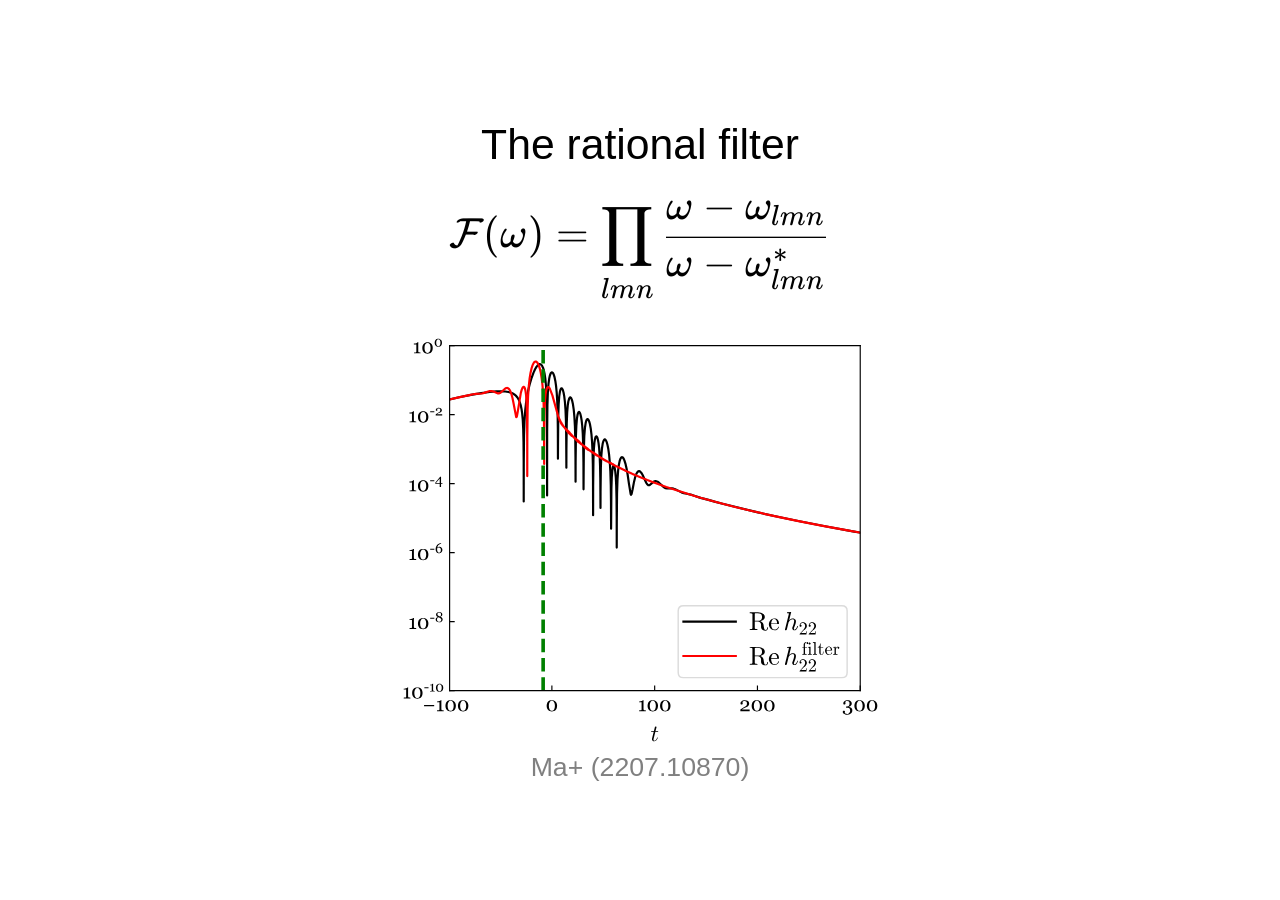
<file: bg-filter.html>
<!DOCTYPE html>
<html lang="en">
<head>
<meta charset="utf-8">
<link rel="icon" href="data:,">
<meta name="viewport" content="width=device-width, initial-scale=1">
<title>bg-filter</title>
<link rel="stylesheet" href="vendor/katex/katex.min.css">
<link rel="stylesheet" href="common/deck.css">
<link rel="stylesheet" href="parts/bg-filter/part.css">
</head>
<body>
<div class="deck">
<!-- part: bg-filter -->
<section class="slide" id="bg-filter-ma">
  <h1 class="title">The rational filter</h1>
  <div class="bg-filter-eq">
    $$\mathcal{F}(\omega) = \prod_{lmn} \frac{\omega - \omega_{lmn}}{\omega - \omega_{lmn}^{*}}$$
  </div>
  <div class="bg-filter-fig">
    <img src="parts/bg-filter/assets/ma_rwz_filter_upper_right.svg" alt="Ma+ (2207.10870), Fig. 3, upper right panel: Zerilli waveform before and after the rational filter, -100 &lt; t &lt; 300">
    <span class="cite">Ma+ (2207.10870)</span>
  </div>
</section>

<section class="slide" id="bg-filter-dw">
  <h1 class="title">Direct waves</h1>
  <figure class="bg-filter-dwfig" style="left:40px">
    <img src="parts/bg-filter/assets/oshita_fig3_top_bottom.png" alt="Oshita+ (2509.09165), Fig. 3, top and bottom panels">
    <span class="cite">Oshita+ (2509.09165)</span>
  </figure>
  <figure class="bg-filter-dwfig" style="left:1000px">
    <img src="parts/bg-filter/assets/lu_fig1_sketch.png" alt="Lu+ (2510.01001), Fig. 1">
    <span class="cite">Lu+ (2510.01001)</span>
  </figure>
</section>
<section class="slide" id="bg-filter-gw250114">
  <h1 class="title">GW250114</h1>
  <div class="bg-filter-lufit">
    <img src="parts/bg-filter/assets/lu_fig2_whitened_strain.svg" alt="Lu+ (2510.01001), Fig. 2: whitened GW250114 strain, original, with QNMs removed, and with the direct wave removed">
    <span class="cite">Lu+ (2510.01001)</span>
  </div>
</section>
</div>
<script src="vendor/katex/katex.min.js"></script>
<script src="vendor/katex/auto-render.min.js"></script>
<script src="common/deck.js"></script>

<script>Deck.start();</script>
</body>
</html>
</file>
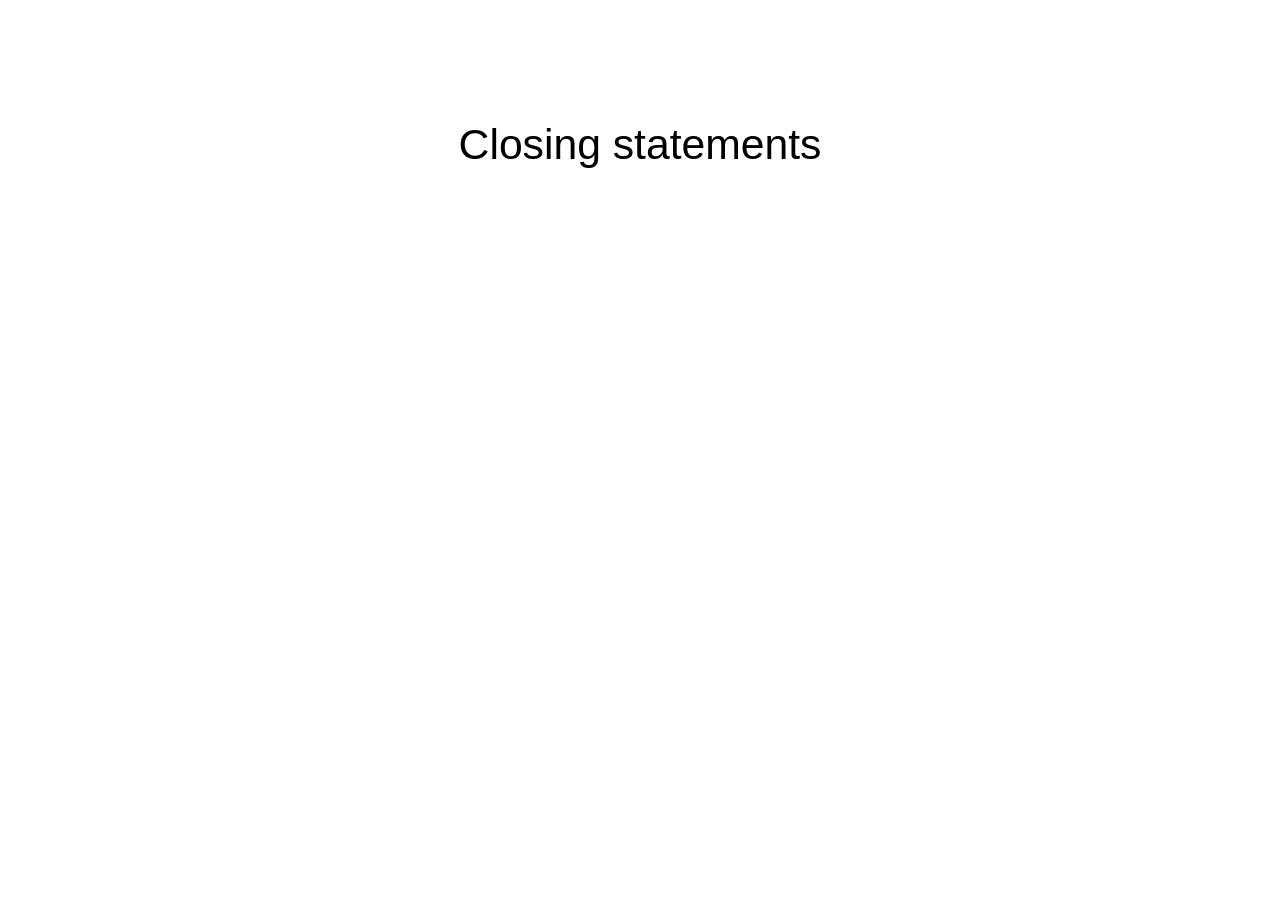
<file: closing.html>
<!DOCTYPE html>
<html lang="en">
<head>
<meta charset="utf-8">
<link rel="icon" href="data:,">
<meta name="viewport" content="width=device-width, initial-scale=1">
<title>closing</title>
<link rel="stylesheet" href="vendor/katex/katex.min.css">
<link rel="stylesheet" href="common/deck.css">
<link rel="stylesheet" href="parts/closing/part.css">
</head>
<body>
<div class="deck">
<!-- part: closing -->
<section class="slide" id="closing-statements">
  <h1 class="title">Closing statements</h1>
  <ul class="closing-list">
    <li data-step="1">The rational filter redistributes waveform power in time</li>
    <li data-step="2">What we call the direct wave is simply the few decaying cycles of the redistributed QNM power</li>
    <li data-step="3">Direct waves are not as “direct” as we think they are</li>
    <li data-step="4">However, I will not call the filtered waveform “unphysical”</li>
    <li data-step="5">Studying the filtered waveform could still be insightful</li>
    <li data-step="6">The rational filter remains to be a superb tool</li>
  </ul>
  <div class="closing-fig" id="closing-fig">
    <img src="parts/closing/assets/cheung_waveform_top.png" alt="">
    <img src="parts/closing/assets/cheung_waveform_bottom.png" alt="">
    <span class="cite"><u>Cheung</u> (2608.29466)</span>
  </div>
</section>
</div>
<script src="vendor/katex/katex.min.js"></script>
<script src="vendor/katex/auto-render.min.js"></script>
<script src="common/deck.js"></script>
<script src="parts/closing/part.js"></script>
<script>Deck.start();</script>
</body>
</html>
</file>
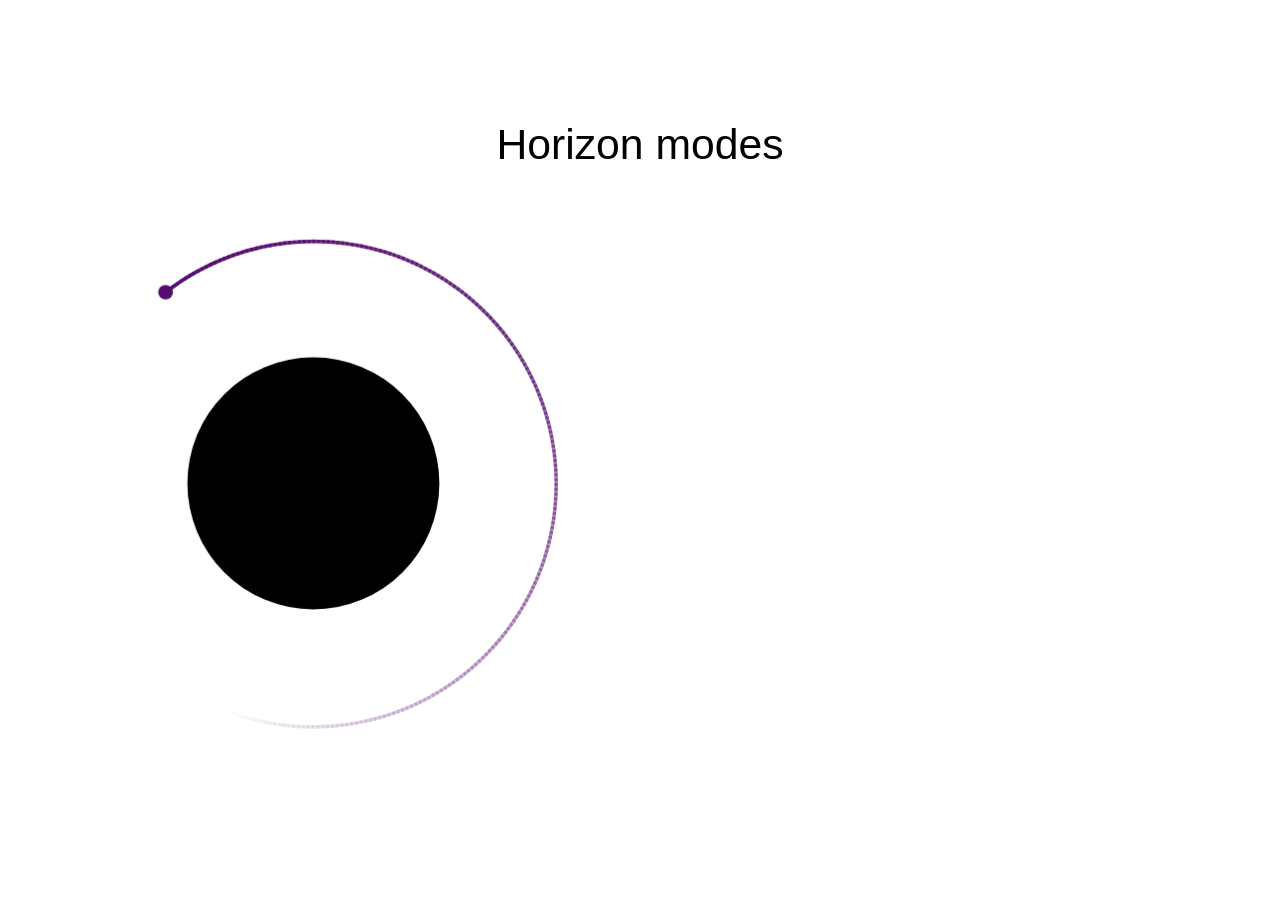
<file: horizon-modes.html>
<!DOCTYPE html>
<html lang="en">
<head>
<meta charset="utf-8">
<link rel="icon" href="data:,">
<meta name="viewport" content="width=device-width, initial-scale=1">
<title>horizon-modes</title>
<link rel="stylesheet" href="vendor/katex/katex.min.css">
<link rel="stylesheet" href="common/deck.css">
<link rel="stylesheet" href="parts/horizon-modes/part.css">
</head>
<body>
<div class="deck">
<!-- part: horizon-modes -->
<script src="parts/horizon-modes/assets/horizon-modes-traj.js"></script>
<section class="slide" id="horizon-modes-main">
  <h1 class="title">Horizon modes</h1>
  <canvas class="horizon-modes-canvas" style="left:40px; top:160px; width:860px; height:860px"></canvas>

  <div class="horizon-modes-right">
    <div class="horizon-modes-eq">
      <div class="horizon-modes-sum">
        <span>$G(r_p)\,S(r_p) \sim e^{-im\Omega_H u}\,$</span><span class="horizon-modes-br">$\Big[$</span><span class="horizon-modes-term" data-n="1">$\color{#ee4266}c_1\epsilon$</span><span class="horizon-modes-term" data-n="2">${}+{}\color{#ff8c00}c_2\epsilon^2$</span><span class="horizon-modes-term" data-n="3">${}+{}\color{#2a9d8f}c_3\epsilon^3$</span><span class="horizon-modes-term" data-n="4">${}+{}\color{#3a86ff}c_4\epsilon^4$</span><span class="horizon-modes-term" data-n="5">${}+{}\color{#8338ec}c_5\epsilon^5$</span><span class="horizon-modes-term" data-n="6">${}+{}\cdots$</span><span class="horizon-modes-br">$\Big]$</span>
      </div>
      <div class="horizon-modes-def">$\epsilon \equiv r_p(u) - r_+ \propto e^{-\kappa u}$</div>
    </div>
    <svg class="horizon-modes-plane" width="1920" height="1080" viewBox="0 0 1920 1080"></svg>
    <div class="horizon-modes-labs"></div>
    <span class="cite horizon-modes-cite">Mino+ (0809.2814)</span>
  </div>
</section>

<section class="slide" id="horizon-modes-screened">
  <h1 class="title">Horizon modes are screened</h1>
  <div class="horizon-modes-tiles">
    <div class="horizon-modes-tile" data-step="1" data-tile="0">
      <div class="horizon-modes-filt">Kerr, unfiltered</div>
      <span class="cite">Zimmerman+ (1106.0782)</span>
      <div class="horizon-modes-teq horizon-modes-zc">$$\psi_4\sim\int\! d\omega\,e^{-i\omega u}\left[\frac{\tilde Z_1}{\omega-\omega_H^{(1)}}+\frac{\tilde Z_2}{\omega-\omega_H^{(2)}}+\cdots\right]$$$$\tilde Z_1\propto(\omega-\omega_H^{(1)})(\omega-\omega_H^{(2)})$$$$\tilde Z_2(\omega_H^{(2)})\mathrel{\overset{?}{\neq}}0$$</div>
      <svg class="horizon-modes-tplot" width="300" height="290" viewBox="0 0 300 290"></svg>
    </div>
    <div class="horizon-modes-tile" data-step="2" data-tile="1">
      <div class="horizon-modes-filt">Kerr, filtered(?)</div>
      <span class="cite">Oshita+ (2509.09165)</span>
      <div class="horizon-modes-teq">$$\psi_4\sim\hat D(\omega_G)\,e^{-i\int^u\omega_G\,du'}$$$$\hat D(\omega)=\frac{(\omega-\omega_H^{(1)})(\omega-\omega_H^{(2)})}{2i\omega B^{\rm in}(\omega)}$$</div>
      <svg class="horizon-modes-tplot" width="300" height="290" viewBox="0 0 300 290"></svg>
    </div>
    <div class="horizon-modes-tile" data-step="3" data-tile="2">
      <div class="horizon-modes-filt">Schwarzschild, unfiltered</div>
      <span class="cite">Kuntz+ (2606.07173)</span>
      <div class="horizon-modes-pen" data-pen="past"></div>
      <svg class="horizon-modes-tplot" width="300" height="290" viewBox="0 0 300 290"></svg>
    </div>
    <div class="horizon-modes-tile" data-step="4" data-tile="3">
      <div class="horizon-modes-filt">Schwarzschild, filtered</div>
      <span class="cite">Ma+ (2607.06677)</span>
      <div class="horizon-modes-pen" data-pen="future"></div>
      <svg class="horizon-modes-tplot" width="300" height="290" viewBox="0 0 300 290"></svg>
    </div>
    <div class="horizon-modes-tile" data-step="5" data-tile="4">
      <div class="horizon-modes-filt">Kerr, filtered</div>
      <span class="cite">Sun+ (2608.23209)</span>
      <span class="cite horizon-modes-weller">Weller+ (2609.09531)</span>
      <div class="horizon-modes-teq horizon-modes-sunq">$$\psi_4\sim\left[\omega_G(u)-\omega_H^{(1)}\right]e^{-i\int^u\omega_G\,du'}$$$$\omega_G(u)-\omega_H^{(1)}\propto e^{-\kappa u}$$</div>
      <div class="horizon-modes-sunline horizon-modes-sun1">$\omega_{\rm DW}(u)\to\omega_H^{(2)}$</div>
      <div class="horizon-modes-sunline horizon-modes-sun2">$\omega_{\rm DW}(u)\to\omega_H^{(3)}$</div>
      <svg class="horizon-modes-tplot" width="300" height="290" viewBox="0 0 300 290"></svg>
    </div>
    <div class="horizon-modes-tile" data-step="6" data-tile="5">
      <div class="horizon-modes-filt">Kerr, unfiltered</div>
      <span class="cite">Kubota+ (2609.07326)</span>
      <div class="horizon-modes-teq">$$h\sim\int\! d\omega\,e^{-i\omega u}\,\Pi(\omega)\!\int\! dt'\,e^{iP(\omega,t')}$$$$\Pi\propto\frac{(\omega-\omega_H^{(1)})(\omega-\omega_H^{(2)})}{B^{\rm inc}(\omega)}$$</div>
      <svg class="horizon-modes-tplot" width="300" height="290" viewBox="0 0 300 290"></svg>
    </div>
  </div>
  <div class="horizon-modes-also">See also: <span class="cite">De Amicis+ (2506.21668)</span>, <span class="cite">Rosato+ (2603.20490)</span>, <span class="cite">Giataganas+ (2609.27920)</span></div>
</section>

<section class="slide" id="horizon-modes-questions">
  <h1 class="title">Three questions</h1>
  <div class="horizon-modes-qbox" data-step="1">
    <div class="horizon-modes-q">Will we see horizon modes at late times?</div>
    <div class="horizon-modes-a" data-step="2">No, they are screened.</div>
  </div>
  <div class="horizon-modes-qbox" data-step="3">
    <div class="horizon-modes-q">Will the <span class="horizon-modes-fu" data-step="4">filtered/unfiltered </span>waveform <i>approach</i> an $\omega_H^{(n)}$ at intermediate times? Which $\omega_H^{(n)}$?</div>
    <div class="horizon-modes-a" data-step="5">
      <div>Filtered: <span class="cite">Oshita+ (2509.09165)</span>, <span class="cite">Lu+ (2510.01001)</span>, <span class="cite">Kankani+ (2603.15474)</span>, <span class="cite">Kankani+ (2607.02380)</span>, <span class="cite">Han+ (2607.08570)</span>, <span class="cite">Sun+ (2608.23209)</span>, <span class="cite">Weller+ (2609.09531)</span></div>
      <div>Unfiltered: <span class="cite">Chung+ (2606.06592)</span>, <span class="cite">Dyer+ (2606.25021)</span></div>
    </div>
  </div>
  <div class="horizon-modes-qbox horizon-modes-qkey" data-step="6">
    <div class="horizon-modes-q">Is most of the filtered waveform sourced near the horizon?</div>
    <div class="horizon-modes-a" data-step="7">No. <span class="cite"><u>Cheung</u> (2608.29466) accepted by PRD</span></div>
  </div>
</section>
</div>
<script src="vendor/katex/katex.min.js"></script>
<script src="vendor/katex/auto-render.min.js"></script>
<script src="common/deck.js"></script>
<script src="parts/horizon-modes/part.js"></script>
<script>Deck.start();</script>
</body>
</html>
</file>
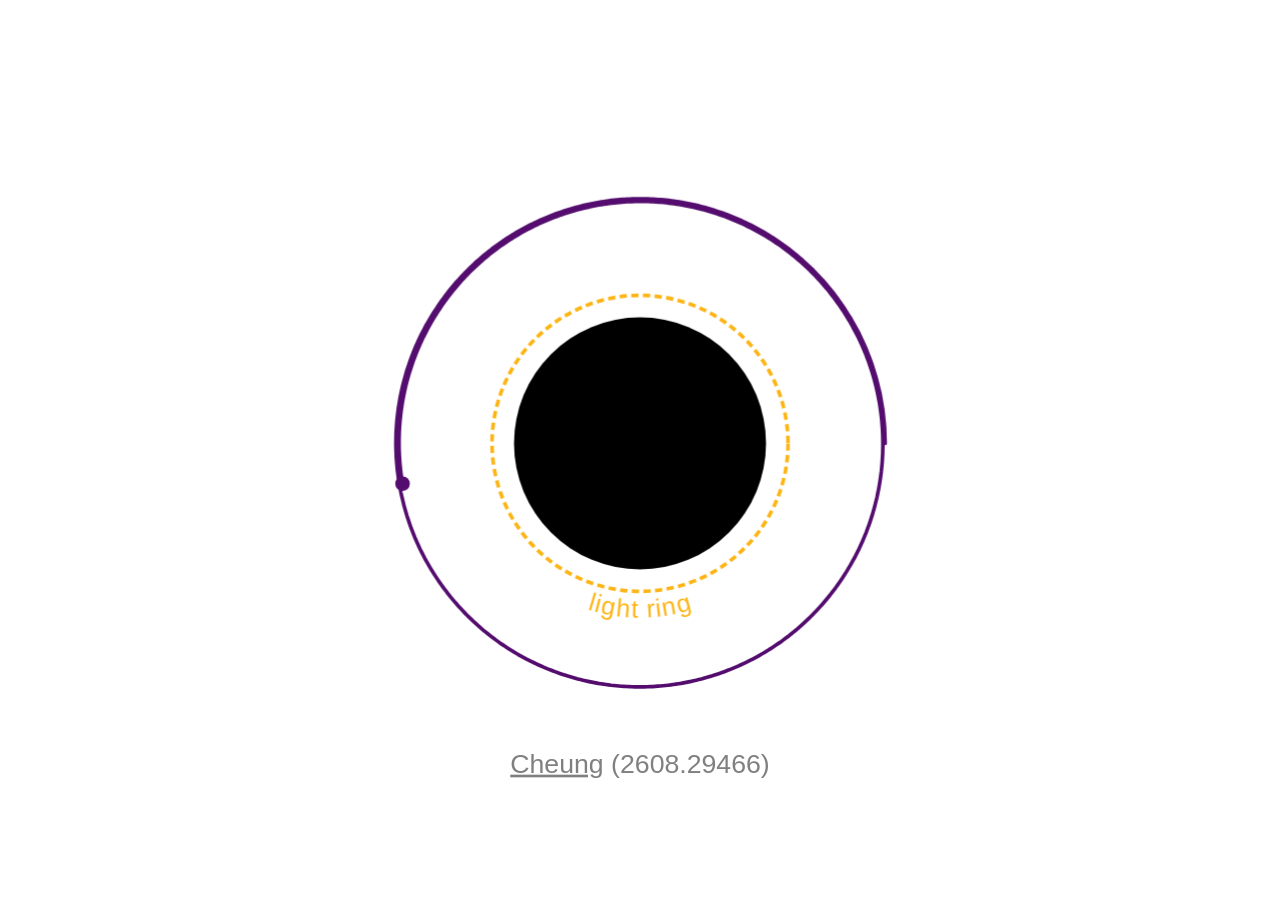
<file: lightring-paper.html>
<!DOCTYPE html>
<html lang="en">
<head>
<meta charset="utf-8">
<link rel="icon" href="data:,">
<meta name="viewport" content="width=device-width, initial-scale=1">
<title>lightring-paper</title>
<link rel="stylesheet" href="vendor/katex/katex.min.css">
<link rel="stylesheet" href="common/deck.css">
<link rel="stylesheet" href="parts/lightring-paper/part.css">
</head>
<body>
<div class="deck">
<!-- part: lightring-paper -->
<script src="parts/lightring-paper/assets/lightring-paper-traj.js"></script>
<section class="slide" id="lightring-paper-plunge">
  <canvas class="lightring-paper-canvas" style="left:530px; top:100px; width:860px; height:860px"></canvas>
  <span class="cite lightring-paper-own"><u>Cheung</u> (2608.29466)</span>
</section>

<section class="slide" id="lightring-paper-waveform">
  <div class="lightring-paper-snr" data-step="2">SNR $\sim 0.7$ for GW250114 from within light ring</div>
  <!-- the finished plunge, placed where the previous slide has it; part.js shrinks it to the
       left (lightring-paper-small) on arrival -->
  <canvas class="lightring-paper-canvas" style="left:530px; top:100px; width:860px; height:860px"></canvas>
  <!-- the paper's figure, split in the blank band between its panels (rows 0-888 and
       889-1780 of 1781 at 200 dpi); 1120 px wide, so the top part is 357.77 px tall -->
  <img class="lightring-paper-fig" src="parts/lightring-paper/assets/cheung_waveform_top.png" alt=""
       style="left:760px; top:200px; width:1120px">
  <img class="lightring-paper-fig" src="parts/lightring-paper/assets/cheung_waveform_bottom.png" alt=""
       style="left:760px; top:557.77px; width:1120px" data-step="1">
  <span class="cite lightring-paper-own"><u>Cheung</u> (2608.29466)</span>
</section>
</div>
<script src="vendor/katex/katex.min.js"></script>
<script src="vendor/katex/auto-render.min.js"></script>
<script src="common/deck.js"></script>
<script src="parts/lightring-paper/part.js"></script>
<script>Deck.start();</script>
</body>
</html>
</file>
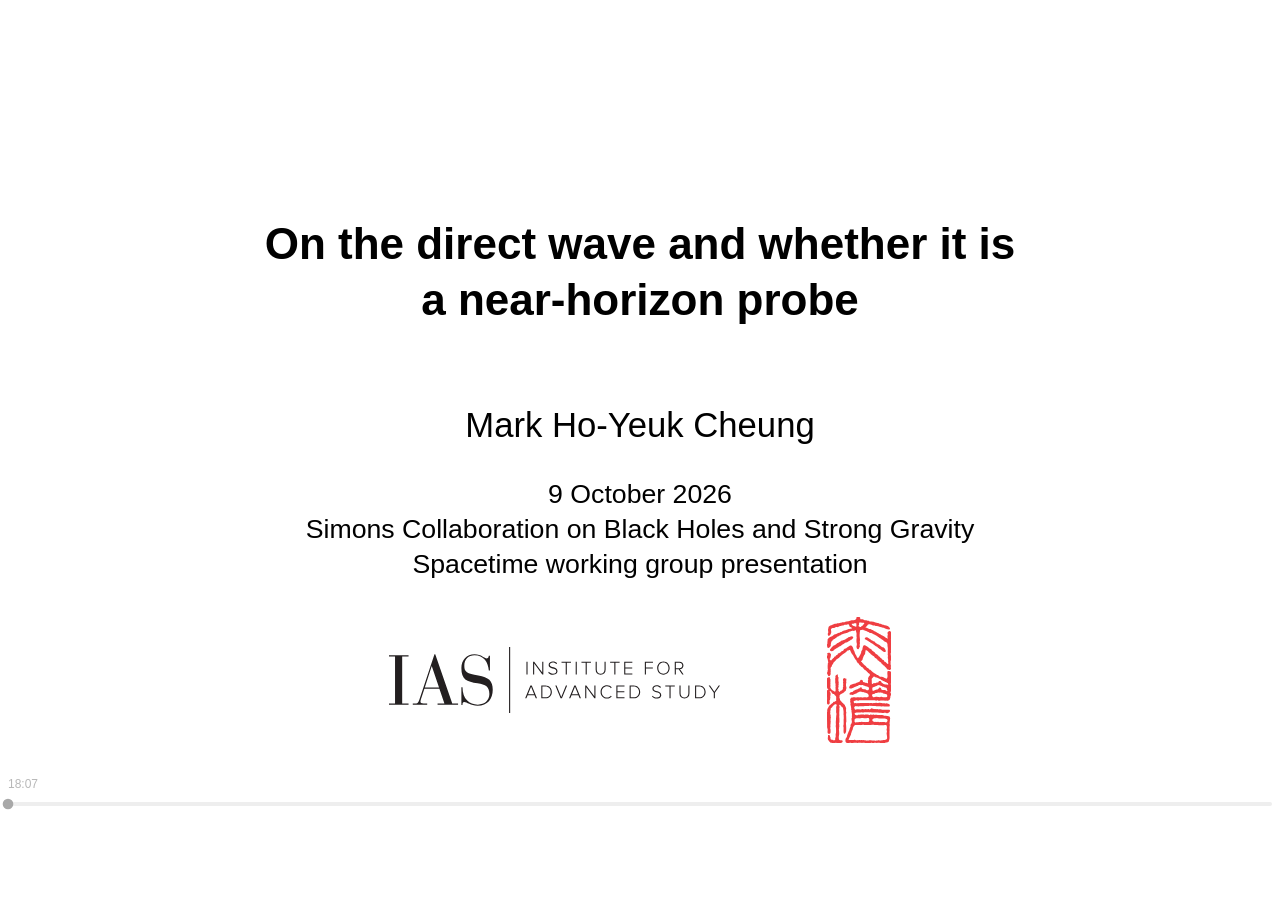
<file: presentation.html>
<!DOCTYPE html>
<html lang="en">
<head>
<meta charset="utf-8">
<link rel="icon" href="data:,">
<meta name="viewport" content="width=device-width, initial-scale=1">
<title>presentation</title>
<link rel="stylesheet" href="vendor/katex/katex.min.css">
<link rel="stylesheet" href="common/deck.css">
<link rel="stylesheet" href="parts/title/part.css">
<link rel="stylesheet" href="parts/bg-filter/part.css">
<link rel="stylesheet" href="parts/td-filter/part.css">
<link rel="stylesheet" href="parts/horizon-modes/part.css">
<link rel="stylesheet" href="parts/lightring-paper/part.css">
<link rel="stylesheet" href="parts/closing/part.css">
</head>
<body>
<div class="deck">
<!-- part: title -->
<section class="slide" id="title-slide">
  <div class="title-talk">On the direct wave and whether it is<br>a near-horizon probe</div>
  <div class="title-speaker">Mark Ho-Yeuk Cheung</div>
  <div class="title-event">9 October 2026<br>Simons Collaboration on Black Holes and Strong Gravity<br>Spacetime working group presentation</div>
  <div class="title-logos">
    <img class="title-logo-ias" src="parts/title/assets/ias_logo.svg" alt="Institute for Advanced Study">
    <img class="title-logo-croucher" src="parts/title/assets/croucher_logo.svg" alt="Croucher Foundation">
  </div>
</section>
<!-- part: bg-filter -->
<section class="slide" id="bg-filter-ma">
  <h1 class="title">The rational filter</h1>
  <div class="bg-filter-eq">
    $$\mathcal{F}(\omega) = \prod_{lmn} \frac{\omega - \omega_{lmn}}{\omega - \omega_{lmn}^{*}}$$
  </div>
  <div class="bg-filter-fig">
    <img src="parts/bg-filter/assets/ma_rwz_filter_upper_right.svg" alt="Ma+ (2207.10870), Fig. 3, upper right panel: Zerilli waveform before and after the rational filter, -100 &lt; t &lt; 300">
    <span class="cite">Ma+ (2207.10870)</span>
  </div>
</section>
<!-- part: td-filter -->
<script src="parts/td-filter/assets/plunge.js"></script>
<section class="slide" id="td-filter-deriv">
  <div class="td-filter-deriv">
    <div class="td-filter-dlabel">frequency domain</div>
    <div>$$\tilde{\Psi}(\omega) \xrightarrow{\text{filter}} \frac{\omega - \omega_{\ell mn}}{\omega - \omega_{\ell mn}^*}\,\tilde{\Psi}(\omega)$$</div>
    <div></div>
    <div data-step="1">$$\phantom{\tilde{\Psi}(\omega) \xrightarrow{\text{filter}}} = \left[1 - \frac{\omega_{\ell mn} - \omega_{\ell mn}^*}{\omega - \omega_{\ell mn}^*}\right]\tilde{\Psi}(\omega)$$</div>
    <div class="td-filter-dlabel" data-step="2">time domain</div>
    <div data-step="2">$$\Psi(t) \xrightarrow{\text{filter}} \Psi(t) - \frac{\displaystyle\int_0^\infty e^{i\omega_{\ell mn}^*\tau}\,\Psi(t+\tau)\,d\tau}{\displaystyle\int_0^\infty e^{i\omega_{\ell mn}^*\tau}\,e^{-i\omega_{\ell mn}\tau}\,d\tau}$$</div>
  </div>
  <div class="td-filter-see"><span class="cite">See the appendix of <u>Cheung</u> (2608.29466)</span></div>
</section>
<section class="slide" id="td-filter-overlap">
  <div class="td-filter-ov">
    <div class="td-filter-ovstack">
      <div class="td-filter-ov0">$$\Psi(t) \xrightarrow{\text{filter}} \Psi(t) - {\color{transparent}\underbrace{\color{black}\frac{\displaystyle\int_0^\infty e^{i\omega_{\ell mn}^*\tau}\,\Psi(t+\tau)\,d\tau}{\displaystyle\int_0^\infty e^{i\omega_{\ell mn}^*\tau}\,e^{-i\omega_{\ell mn}\tau}\,d\tau}}_{\text{least squares QNM fit}}}$$</div>
      <div class="td-filter-ov1">$$\Psi(t) \xrightarrow{\text{filter}} \Psi(t) - {\color{#d62728}\underbrace{\color{black}\frac{\displaystyle\int_0^\infty e^{i\omega_{\ell mn}^*\tau}\,\Psi(t+\tau)\,d\tau}{\displaystyle\int_0^\infty e^{i\omega_{\ell mn}^*\tau}\,e^{-i\omega_{\ell mn}\tau}\,d\tau}}_{\text{least squares QNM fit}}}$$</div>
    </div>
    <div data-step="2">$$= \Psi(t) - \textcolor{#d62728}{A_{\rm fit}(t)}$$</div>
  </div>
  <div class="td-filter-see"><span class="cite">See the appendix of <u>Cheung</u> (2608.29466)</span></div>
</section>
<section class="slide" id="td-filter-n17">
  <div class="td-filter-title">$\omega = \omega_{\ell mn}$</div>
  <div class="td-filter-eq">
    $$\Psi(t) \xrightarrow{\text{filter}} \textcolor{#1f4e9c}{\Psi(t)} - \textcolor{#d62728}{A_{\rm fit}(t)}$$
  </div>
  <svg class="td-filter-plot" data-clip="td-filter-n17-clip-" width="1920" height="1080" viewBox="0 0 1920 1080"></svg>
  <div class="td-filter-axes"></div>
  <div class="td-filter-label td-filter-label-top">original</div>
  <div class="td-filter-label td-filter-label-bot">filtered</div>
  <div class="td-filter-tlabel"></div>
  <div class="td-filter-alabel"></div>
  <div class="td-filter-unit" data-step="19">$$|\mathcal{F}(\omega)| = \left|\frac{\omega - \omega_{220}}{\omega - \omega_{220}^*}\right| = 1$$</div>
</section>
<section class="slide" id="td-filter-diff">
  <div class="td-filter-title">$\omega \neq \omega_{\ell mn}$</div>
  <div class="td-filter-eq">
    $$\Psi(t) \xrightarrow{\text{filter}} \textcolor{#1f4e9c}{\Psi(t)} - \textcolor{#d62728}{A_{\rm fit}(t)}$$
  </div>
  <svg class="td-filter-plot" data-clip="td-filter-diff-clip-" width="1920" height="1080" viewBox="0 0 1920 1080"></svg>
  <div class="td-filter-axes"></div>
  <div class="td-filter-label td-filter-label-top">original</div>
  <div class="td-filter-label td-filter-label-bot">filtered</div>
  <div class="td-filter-tlabel"></div>
  <div class="td-filter-alabel"></div>
</section>
<section class="slide" id="td-filter-flip">
  <div class="td-filter-mini">
    <svg class="td-filter-plot" data-clip="td-filter-flip-clip-" width="1920" height="1080" viewBox="0 0 1920 1080"></svg>
    <div class="td-filter-axes"></div>
    <div class="td-filter-label td-filter-label-top">original</div>
    <div class="td-filter-label td-filter-label-bot">filtered</div>
    <div class="td-filter-tlabel"></div>
  <div class="td-filter-alabel"></div>
  </div>
  <ul class="td-filter-points">
    <li data-step="1">The filter redistributes power in time, $|\mathcal{F}(\omega)| = 1$.</li>
    <li data-step="2">If the waveform is a clean QNM after time $t_0$, the filter removes it cleanly and deposits the power to earlier times $t < t_0$.</li>
    <li data-step="3">The filter rescales the amplitude of other QNMs.</li>
  </ul>
</section>
<!-- part: bg-filter -->
<section class="slide" id="bg-filter-dw">
  <h1 class="title">Direct waves</h1>
  <figure class="bg-filter-dwfig" style="left:40px">
    <img src="parts/bg-filter/assets/oshita_fig3_top_bottom.png" alt="Oshita+ (2509.09165), Fig. 3, top and bottom panels">
    <span class="cite">Oshita+ (2509.09165)</span>
  </figure>
  <figure class="bg-filter-dwfig" style="left:1000px">
    <img src="parts/bg-filter/assets/lu_fig1_sketch.png" alt="Lu+ (2510.01001), Fig. 1">
    <span class="cite">Lu+ (2510.01001)</span>
  </figure>
</section>
<section class="slide" id="bg-filter-gw250114">
  <h1 class="title">GW250114</h1>
  <div class="bg-filter-lufit">
    <img src="parts/bg-filter/assets/lu_fig2_whitened_strain.svg" alt="Lu+ (2510.01001), Fig. 2: whitened GW250114 strain, original, with QNMs removed, and with the direct wave removed">
    <span class="cite">Lu+ (2510.01001)</span>
  </div>
</section>
<!-- part: horizon-modes -->
<script src="parts/horizon-modes/assets/horizon-modes-traj.js"></script>
<section class="slide" id="horizon-modes-main">
  <h1 class="title">Horizon modes</h1>
  <canvas class="horizon-modes-canvas" style="left:40px; top:160px; width:860px; height:860px"></canvas>

  <div class="horizon-modes-right">
    <div class="horizon-modes-eq">
      <div class="horizon-modes-sum">
        <span>$G(r_p)\,S(r_p) \sim e^{-im\Omega_H u}\,$</span><span class="horizon-modes-br">$\Big[$</span><span class="horizon-modes-term" data-n="1">$\color{#ee4266}c_1\epsilon$</span><span class="horizon-modes-term" data-n="2">${}+{}\color{#ff8c00}c_2\epsilon^2$</span><span class="horizon-modes-term" data-n="3">${}+{}\color{#2a9d8f}c_3\epsilon^3$</span><span class="horizon-modes-term" data-n="4">${}+{}\color{#3a86ff}c_4\epsilon^4$</span><span class="horizon-modes-term" data-n="5">${}+{}\color{#8338ec}c_5\epsilon^5$</span><span class="horizon-modes-term" data-n="6">${}+{}\cdots$</span><span class="horizon-modes-br">$\Big]$</span>
      </div>
      <div class="horizon-modes-def">$\epsilon \equiv r_p(u) - r_+ \propto e^{-\kappa u}$</div>
    </div>
    <svg class="horizon-modes-plane" width="1920" height="1080" viewBox="0 0 1920 1080"></svg>
    <div class="horizon-modes-labs"></div>
    <span class="cite horizon-modes-cite">Mino+ (0809.2814)</span>
  </div>
</section>

<section class="slide" id="horizon-modes-screened">
  <h1 class="title">Horizon modes are screened</h1>
  <div class="horizon-modes-tiles">
    <div class="horizon-modes-tile" data-step="1" data-tile="0">
      <div class="horizon-modes-filt">Kerr, unfiltered</div>
      <span class="cite">Zimmerman+ (1106.0782)</span>
      <div class="horizon-modes-teq horizon-modes-zc">$$\psi_4\sim\int\! d\omega\,e^{-i\omega u}\left[\frac{\tilde Z_1}{\omega-\omega_H^{(1)}}+\frac{\tilde Z_2}{\omega-\omega_H^{(2)}}+\cdots\right]$$$$\tilde Z_1\propto(\omega-\omega_H^{(1)})(\omega-\omega_H^{(2)})$$$$\tilde Z_2(\omega_H^{(2)})\mathrel{\overset{?}{\neq}}0$$</div>
      <svg class="horizon-modes-tplot" width="300" height="290" viewBox="0 0 300 290"></svg>
    </div>
    <div class="horizon-modes-tile" data-step="2" data-tile="1">
      <div class="horizon-modes-filt">Kerr, filtered(?)</div>
      <span class="cite">Oshita+ (2509.09165)</span>
      <div class="horizon-modes-teq">$$\psi_4\sim\hat D(\omega_G)\,e^{-i\int^u\omega_G\,du'}$$$$\hat D(\omega)=\frac{(\omega-\omega_H^{(1)})(\omega-\omega_H^{(2)})}{2i\omega B^{\rm in}(\omega)}$$</div>
      <svg class="horizon-modes-tplot" width="300" height="290" viewBox="0 0 300 290"></svg>
    </div>
    <div class="horizon-modes-tile" data-step="3" data-tile="2">
      <div class="horizon-modes-filt">Schwarzschild, unfiltered</div>
      <span class="cite">Kuntz+ (2606.07173)</span>
      <div class="horizon-modes-pen" data-pen="past"></div>
      <svg class="horizon-modes-tplot" width="300" height="290" viewBox="0 0 300 290"></svg>
    </div>
    <div class="horizon-modes-tile" data-step="4" data-tile="3">
      <div class="horizon-modes-filt">Schwarzschild, filtered</div>
      <span class="cite">Ma+ (2607.06677)</span>
      <div class="horizon-modes-pen" data-pen="future"></div>
      <svg class="horizon-modes-tplot" width="300" height="290" viewBox="0 0 300 290"></svg>
    </div>
    <div class="horizon-modes-tile" data-step="5" data-tile="4">
      <div class="horizon-modes-filt">Kerr, filtered</div>
      <span class="cite">Sun+ (2608.23209)</span>
      <span class="cite horizon-modes-weller">Weller+ (2609.09531)</span>
      <div class="horizon-modes-teq horizon-modes-sunq">$$\psi_4\sim\left[\omega_G(u)-\omega_H^{(1)}\right]e^{-i\int^u\omega_G\,du'}$$$$\omega_G(u)-\omega_H^{(1)}\propto e^{-\kappa u}$$</div>
      <div class="horizon-modes-sunline horizon-modes-sun1">$\omega_{\rm DW}(u)\to\omega_H^{(2)}$</div>
      <div class="horizon-modes-sunline horizon-modes-sun2">$\omega_{\rm DW}(u)\to\omega_H^{(3)}$</div>
      <svg class="horizon-modes-tplot" width="300" height="290" viewBox="0 0 300 290"></svg>
    </div>
    <div class="horizon-modes-tile" data-step="6" data-tile="5">
      <div class="horizon-modes-filt">Kerr, unfiltered</div>
      <span class="cite">Kubota+ (2609.07326)</span>
      <div class="horizon-modes-teq">$$h\sim\int\! d\omega\,e^{-i\omega u}\,\Pi(\omega)\!\int\! dt'\,e^{iP(\omega,t')}$$$$\Pi\propto\frac{(\omega-\omega_H^{(1)})(\omega-\omega_H^{(2)})}{B^{\rm inc}(\omega)}$$</div>
      <svg class="horizon-modes-tplot" width="300" height="290" viewBox="0 0 300 290"></svg>
    </div>
  </div>
  <div class="horizon-modes-also">See also: <span class="cite">De Amicis+ (2506.21668)</span>, <span class="cite">Rosato+ (2603.20490)</span>, <span class="cite">Giataganas+ (2609.27920)</span></div>
</section>

<section class="slide" id="horizon-modes-questions">
  <h1 class="title">Three questions</h1>
  <div class="horizon-modes-qbox" data-step="1">
    <div class="horizon-modes-q">Will we see horizon modes at late times?</div>
    <div class="horizon-modes-a" data-step="2">No, they are screened.</div>
  </div>
  <div class="horizon-modes-qbox" data-step="3">
    <div class="horizon-modes-q">Will the <span class="horizon-modes-fu" data-step="4">filtered/unfiltered </span>waveform <i>approach</i> an $\omega_H^{(n)}$ at intermediate times? Which $\omega_H^{(n)}$?</div>
    <div class="horizon-modes-a" data-step="5">
      <div>Filtered: <span class="cite">Oshita+ (2509.09165)</span>, <span class="cite">Lu+ (2510.01001)</span>, <span class="cite">Kankani+ (2603.15474)</span>, <span class="cite">Kankani+ (2607.02380)</span>, <span class="cite">Han+ (2607.08570)</span>, <span class="cite">Sun+ (2608.23209)</span>, <span class="cite">Weller+ (2609.09531)</span></div>
      <div>Unfiltered: <span class="cite">Chung+ (2606.06592)</span>, <span class="cite">Dyer+ (2606.25021)</span></div>
    </div>
  </div>
  <div class="horizon-modes-qbox horizon-modes-qkey" data-step="6">
    <div class="horizon-modes-q">Is most of the filtered waveform sourced near the horizon?</div>
    <div class="horizon-modes-a" data-step="7">No. <span class="cite"><u>Cheung</u> (2608.29466) accepted by PRD</span></div>
  </div>
</section>
<!-- part: td-filter -->
<section class="slide" id="td-filter-plunge">
  <div class="td-filter-title">point particle plunge</div>
  <div class="td-filter-eq">
    $$\Psi(t) \xrightarrow{\text{filter}} \textcolor{#1f4e9c}{\Psi(t)} - \textcolor{#d62728}{A_{\rm fit}(t)}$$
  </div>
  <svg class="td-filter-plot" data-clip="td-filter-plunge-clip-" width="1920" height="1080" viewBox="0 0 1920 1080"></svg>
  <div class="td-filter-axes"></div>
  <div class="td-filter-label td-filter-label-top">original</div>
  <div class="td-filter-label td-filter-label-bot">filtered</div>
  <div class="td-filter-tlabel"></div>
  <div class="td-filter-alabel"></div>
  <div class="td-filter-nonqnm" data-step="12">filtering non-QNM waveforms $\rightarrow$ nontrivial redistribution of power</div>
  <div class="td-filter-dwlabel">direct wave</div>
</section>
<!-- part: lightring-paper -->
<script src="parts/lightring-paper/assets/lightring-paper-traj.js"></script>
<section class="slide" id="lightring-paper-plunge">
  <canvas class="lightring-paper-canvas" style="left:530px; top:100px; width:860px; height:860px"></canvas>
  <span class="cite lightring-paper-own"><u>Cheung</u> (2608.29466)</span>
</section>

<section class="slide" id="lightring-paper-waveform">
  <div class="lightring-paper-snr" data-step="2">SNR $\sim 0.7$ for GW250114 from within light ring</div>
  <!-- the finished plunge, placed where the previous slide has it; part.js shrinks it to the
       left (lightring-paper-small) on arrival -->
  <canvas class="lightring-paper-canvas" style="left:530px; top:100px; width:860px; height:860px"></canvas>
  <!-- the paper's figure, split in the blank band between its panels (rows 0-888 and
       889-1780 of 1781 at 200 dpi); 1120 px wide, so the top part is 357.77 px tall -->
  <img class="lightring-paper-fig" src="parts/lightring-paper/assets/cheung_waveform_top.png" alt=""
       style="left:760px; top:200px; width:1120px">
  <img class="lightring-paper-fig" src="parts/lightring-paper/assets/cheung_waveform_bottom.png" alt=""
       style="left:760px; top:557.77px; width:1120px" data-step="1">
  <span class="cite lightring-paper-own"><u>Cheung</u> (2608.29466)</span>
</section>
<!-- part: closing -->
<section class="slide" id="closing-statements">
  <h1 class="title">Closing statements</h1>
  <ul class="closing-list">
    <li data-step="1">The rational filter redistributes waveform power in time</li>
    <li data-step="2">What we call the direct wave is simply the few decaying cycles of the redistributed QNM power</li>
    <li data-step="3">Direct waves are not as “direct” as we think they are</li>
    <li data-step="4">However, I will not call the filtered waveform “unphysical”</li>
    <li data-step="5">Studying the filtered waveform could still be insightful</li>
    <li data-step="6">The rational filter remains to be a superb tool</li>
  </ul>
  <div class="closing-fig" id="closing-fig">
    <img src="parts/closing/assets/cheung_waveform_top.png" alt="">
    <img src="parts/closing/assets/cheung_waveform_bottom.png" alt="">
    <span class="cite"><u>Cheung</u> (2608.29466)</span>
  </div>
</section>
<div class="deck-progress"><div class="deck-progress-track"><div class="deck-progress-fill"></div></div><div class="deck-progress-knob"></div></div>
<div class="deck-clock"></div>
</div>
<script src="vendor/katex/katex.min.js"></script>
<script src="vendor/katex/auto-render.min.js"></script>
<script src="common/deck.js"></script>
<script src="parts/td-filter/part.js"></script>
<script src="parts/horizon-modes/part.js"></script>
<script src="parts/lightring-paper/part.js"></script>
<script src="parts/closing/part.js"></script>
<script>Deck.start();</script>
</body>
</html>
</file>
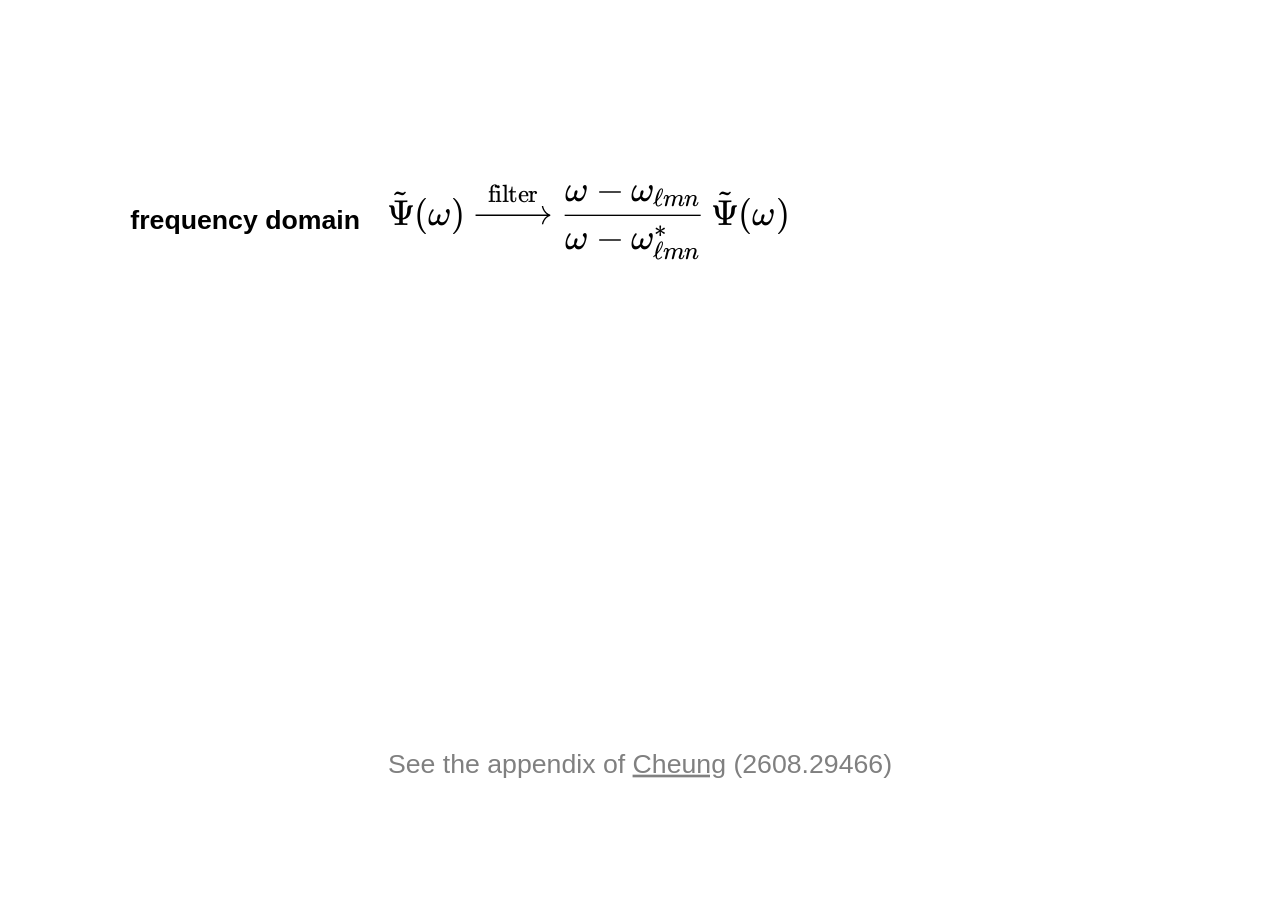
<file: td-filter.html>
<!DOCTYPE html>
<html lang="en">
<head>
<meta charset="utf-8">
<link rel="icon" href="data:,">
<meta name="viewport" content="width=device-width, initial-scale=1">
<title>td-filter</title>
<link rel="stylesheet" href="vendor/katex/katex.min.css">
<link rel="stylesheet" href="common/deck.css">
<link rel="stylesheet" href="parts/td-filter/part.css">
</head>
<body>
<div class="deck">
<!-- part: td-filter -->
<script src="parts/td-filter/assets/plunge.js"></script>
<section class="slide" id="td-filter-deriv">
  <div class="td-filter-deriv">
    <div class="td-filter-dlabel">frequency domain</div>
    <div>$$\tilde{\Psi}(\omega) \xrightarrow{\text{filter}} \frac{\omega - \omega_{\ell mn}}{\omega - \omega_{\ell mn}^*}\,\tilde{\Psi}(\omega)$$</div>
    <div></div>
    <div data-step="1">$$\phantom{\tilde{\Psi}(\omega) \xrightarrow{\text{filter}}} = \left[1 - \frac{\omega_{\ell mn} - \omega_{\ell mn}^*}{\omega - \omega_{\ell mn}^*}\right]\tilde{\Psi}(\omega)$$</div>
    <div class="td-filter-dlabel" data-step="2">time domain</div>
    <div data-step="2">$$\Psi(t) \xrightarrow{\text{filter}} \Psi(t) - \frac{\displaystyle\int_0^\infty e^{i\omega_{\ell mn}^*\tau}\,\Psi(t+\tau)\,d\tau}{\displaystyle\int_0^\infty e^{i\omega_{\ell mn}^*\tau}\,e^{-i\omega_{\ell mn}\tau}\,d\tau}$$</div>
  </div>
  <div class="td-filter-see"><span class="cite">See the appendix of <u>Cheung</u> (2608.29466)</span></div>
</section>

<section class="slide" id="td-filter-overlap">
  <div class="td-filter-ov">
    <div class="td-filter-ovstack">
      <div class="td-filter-ov0">$$\Psi(t) \xrightarrow{\text{filter}} \Psi(t) - {\color{transparent}\underbrace{\color{black}\frac{\displaystyle\int_0^\infty e^{i\omega_{\ell mn}^*\tau}\,\Psi(t+\tau)\,d\tau}{\displaystyle\int_0^\infty e^{i\omega_{\ell mn}^*\tau}\,e^{-i\omega_{\ell mn}\tau}\,d\tau}}_{\text{least squares QNM fit}}}$$</div>
      <div class="td-filter-ov1">$$\Psi(t) \xrightarrow{\text{filter}} \Psi(t) - {\color{#d62728}\underbrace{\color{black}\frac{\displaystyle\int_0^\infty e^{i\omega_{\ell mn}^*\tau}\,\Psi(t+\tau)\,d\tau}{\displaystyle\int_0^\infty e^{i\omega_{\ell mn}^*\tau}\,e^{-i\omega_{\ell mn}\tau}\,d\tau}}_{\text{least squares QNM fit}}}$$</div>
    </div>
    <div data-step="2">$$= \Psi(t) - \textcolor{#d62728}{A_{\rm fit}(t)}$$</div>
  </div>
  <div class="td-filter-see"><span class="cite">See the appendix of <u>Cheung</u> (2608.29466)</span></div>
</section>

<section class="slide" id="td-filter-n17">
  <div class="td-filter-title">$\omega = \omega_{\ell mn}$</div>
  <div class="td-filter-eq">
    $$\Psi(t) \xrightarrow{\text{filter}} \textcolor{#1f4e9c}{\Psi(t)} - \textcolor{#d62728}{A_{\rm fit}(t)}$$
  </div>
  <svg class="td-filter-plot" data-clip="td-filter-n17-clip-" width="1920" height="1080" viewBox="0 0 1920 1080"></svg>
  <div class="td-filter-axes"></div>
  <div class="td-filter-label td-filter-label-top">original</div>
  <div class="td-filter-label td-filter-label-bot">filtered</div>
  <div class="td-filter-tlabel"></div>
  <div class="td-filter-alabel"></div>
  <div class="td-filter-unit" data-step="19">$$|\mathcal{F}(\omega)| = \left|\frac{\omega - \omega_{220}}{\omega - \omega_{220}^*}\right| = 1$$</div>
</section>

<section class="slide" id="td-filter-diff">
  <div class="td-filter-title">$\omega \neq \omega_{\ell mn}$</div>
  <div class="td-filter-eq">
    $$\Psi(t) \xrightarrow{\text{filter}} \textcolor{#1f4e9c}{\Psi(t)} - \textcolor{#d62728}{A_{\rm fit}(t)}$$
  </div>
  <svg class="td-filter-plot" data-clip="td-filter-diff-clip-" width="1920" height="1080" viewBox="0 0 1920 1080"></svg>
  <div class="td-filter-axes"></div>
  <div class="td-filter-label td-filter-label-top">original</div>
  <div class="td-filter-label td-filter-label-bot">filtered</div>
  <div class="td-filter-tlabel"></div>
  <div class="td-filter-alabel"></div>
</section>

<section class="slide" id="td-filter-flip">
  <div class="td-filter-mini">
    <svg class="td-filter-plot" data-clip="td-filter-flip-clip-" width="1920" height="1080" viewBox="0 0 1920 1080"></svg>
    <div class="td-filter-axes"></div>
    <div class="td-filter-label td-filter-label-top">original</div>
    <div class="td-filter-label td-filter-label-bot">filtered</div>
    <div class="td-filter-tlabel"></div>
  <div class="td-filter-alabel"></div>
  </div>
  <ul class="td-filter-points">
    <li data-step="1">The filter redistributes power in time, $|\mathcal{F}(\omega)| = 1$.</li>
    <li data-step="2">If the waveform is a clean QNM after time $t_0$, the filter removes it cleanly and deposits the power to earlier times $t < t_0$.</li>
    <li data-step="3">The filter rescales the amplitude of other QNMs.</li>
  </ul>
</section>

<section class="slide" id="td-filter-plunge">
  <div class="td-filter-title">point particle plunge</div>
  <div class="td-filter-eq">
    $$\Psi(t) \xrightarrow{\text{filter}} \textcolor{#1f4e9c}{\Psi(t)} - \textcolor{#d62728}{A_{\rm fit}(t)}$$
  </div>
  <svg class="td-filter-plot" data-clip="td-filter-plunge-clip-" width="1920" height="1080" viewBox="0 0 1920 1080"></svg>
  <div class="td-filter-axes"></div>
  <div class="td-filter-label td-filter-label-top">original</div>
  <div class="td-filter-label td-filter-label-bot">filtered</div>
  <div class="td-filter-tlabel"></div>
  <div class="td-filter-alabel"></div>
  <div class="td-filter-nonqnm" data-step="12">filtering non-QNM waveforms $\rightarrow$ nontrivial redistribution of power</div>
  <div class="td-filter-dwlabel">direct wave</div>
</section>
</div>
<script src="vendor/katex/katex.min.js"></script>
<script src="vendor/katex/auto-render.min.js"></script>
<script src="common/deck.js"></script>
<script src="parts/td-filter/part.js"></script>
<script>Deck.start();</script>
</body>
</html>
</file>
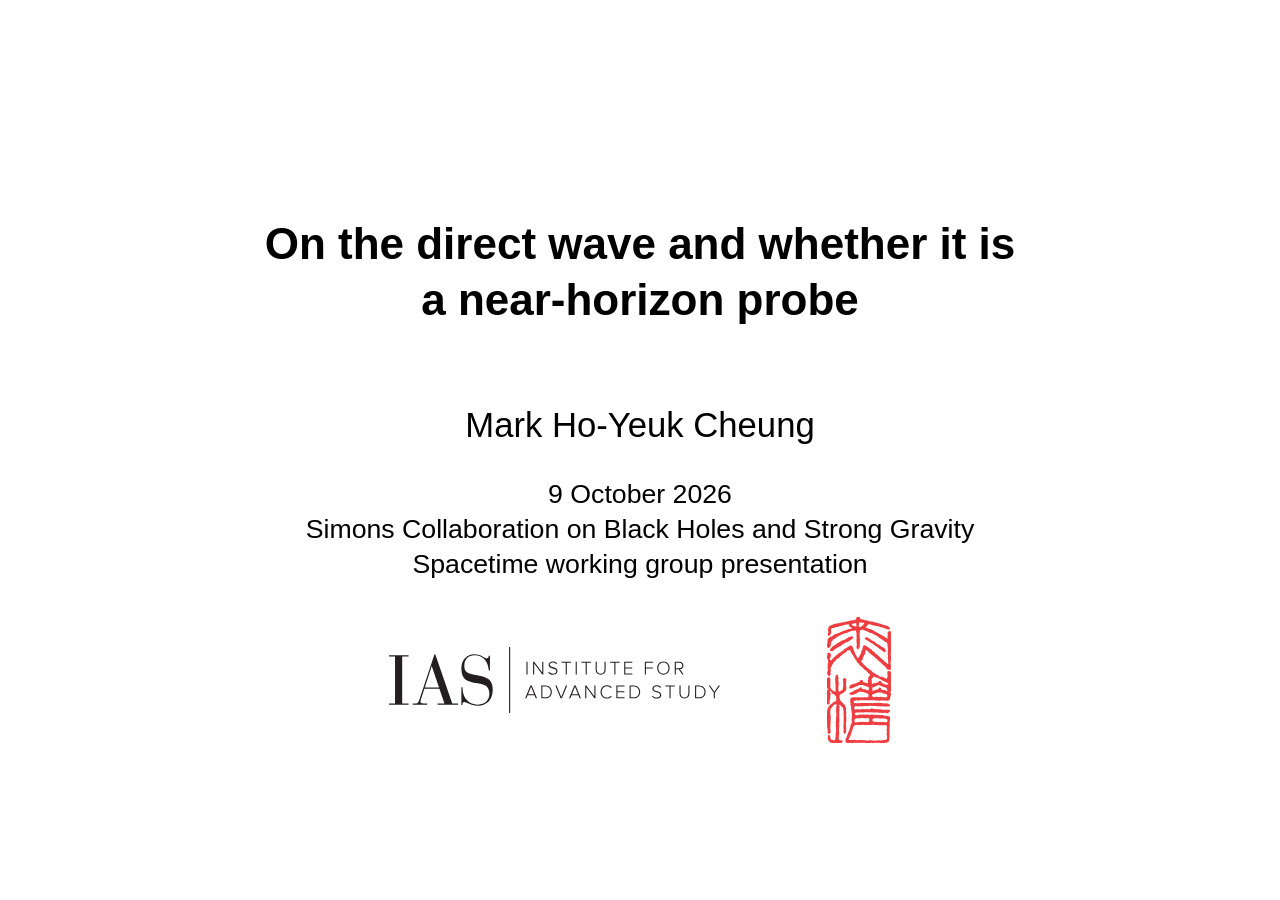
<file: title.html>
<!DOCTYPE html>
<html lang="en">
<head>
<meta charset="utf-8">
<link rel="icon" href="data:,">
<meta name="viewport" content="width=device-width, initial-scale=1">
<title>title</title>
<link rel="stylesheet" href="vendor/katex/katex.min.css">
<link rel="stylesheet" href="common/deck.css">
<link rel="stylesheet" href="parts/title/part.css">
</head>
<body>
<div class="deck">
<!-- part: title -->
<section class="slide" id="title-slide">
  <div class="title-talk">On the direct wave and whether it is<br>a near-horizon probe</div>
  <div class="title-speaker">Mark Ho-Yeuk Cheung</div>
  <div class="title-event">9 October 2026<br>Simons Collaboration on Black Holes and Strong Gravity<br>Spacetime working group presentation</div>
  <div class="title-logos">
    <img class="title-logo-ias" src="parts/title/assets/ias_logo.svg" alt="Institute for Advanced Study">
    <img class="title-logo-croucher" src="parts/title/assets/croucher_logo.svg" alt="Croucher Foundation">
  </div>
</section>
</div>
<script src="vendor/katex/katex.min.js"></script>
<script src="vendor/katex/auto-render.min.js"></script>
<script src="common/deck.js"></script>

<script>Deck.start();</script>
</body>
</html>
</file>
<file: common/deck.css>
/* Shared slide format. Parts do not override these rules; see slides/FORMAT.md. */

html, body {
  margin: 0;
  height: 100%;
  overflow: hidden;
  background: #fff;
}

/* The 1920x1080 canvas, scaled and centred by deck.js. */
.deck {
  position: absolute;
  left: 0;
  top: 0;
  width: 1920px;
  height: 1080px;
  transform-origin: 0 0;
  background: #fff;
  color: #000;
  font-family: Arial, Helvetica, sans-serif;
  font-size: 40px;
  line-height: 1.3;
}

.slide {
  position: absolute;
  inset: 0;
  box-sizing: border-box;
  display: none;
  overflow: hidden;
}

.slide.active {
  display: block;
}

/* A slide title, used only when the user asks for one. */
.slide > h1.title {
  position: absolute;
  top: 40px;
  left: 0;
  right: 0;
  margin: 0;
  text-align: center;
  font-size: 64px;
  font-weight: normal;
}

/* Elements that appear at a step; they keep their space in the layout while hidden. */
.slide [data-step]:not(.shown) {
  visibility: hidden;
}

.slide h1, .slide h2, .slide h3, .slide p, .slide ul, .slide ol {
  font-family: inherit;
  color: inherit;
}

/* Source of a figure from another paper: "Cheung+ (2401.12345)", "LVK (2111.03606)".
   Same size as body text. */
.cite {
  color: #808080;
  font-size: 40px;
}

/* The link deck.js puts inside a credit, to the arXiv abstract page; looks like the credit. */
.cite a.cite-link {
  position: relative;   /* above figures and canvases drawn later, so clicks reach it */
  z-index: 5;
  color: inherit;
  text-decoration: none;
}

/* Label on a slide that shows ongoing work: bold red "ongoing work", top right. */
.ongoing {
  position: absolute;
  top: 30px;
  right: 50px;
  margin: 0;
  color: #d00000;
  font-size: 40px;
  font-weight: bold;
}

/* Stitched presentation only (added by build.py): a thin progress bar along the bottom
   edge with a knob to drag, and the time of day, bottom left, both faint. The bar's box is
   taller than the line it draws, so that the knob is easy to grab. */
.deck-progress {
  position: absolute;
  left: 12px;
  right: 12px;
  bottom: 0;
  height: 26px;
  z-index: 10;
  cursor: pointer;
  touch-action: none;
}

.deck-progress-track {
  position: absolute;
  left: 0;
  right: 0;
  bottom: 6px;
  height: 6px;
  border-radius: 3px;
  background: #eeeeee;
}

.deck-progress-fill {
  height: 100%;
  width: 0;
  border-radius: 3px;
  background: #c4c4c4;
}

.deck-progress-knob {
  position: absolute;
  bottom: 1px;
  width: 16px;
  height: 16px;
  margin-left: -8px;
  border-radius: 50%;
  background: #a8a8a8;
}

.deck-progress:hover .deck-progress-knob,
.deck-progress.dragging .deck-progress-knob {
  background: #808080;
}

.deck-clock {
  position: absolute;
  left: 12px;
  bottom: 30px;
  z-index: 10;
  font-size: 18px;
  line-height: 1;
  color: #b8b8b8;
  pointer-events: none;
}

/* Text selected by dragging: yellow background, black text. */
::selection {
  background: #ffeb3b;
  color: #000;
}

/* Laser pointer, toggled with the L key (deck.js): the cursor is hidden and a red dot drawn
   in its place, in screen pixels, above everything; it does not take clicks. + and - set
   --laser-size. */
body.laser,
body.laser * {
  cursor: none !important;
}

.deck-laser {
  display: none;
  position: fixed;
  left: calc(var(--laser-size, 12px) / -2);
  top: calc(var(--laser-size, 12px) / -2);
  width: var(--laser-size, 12px);
  height: var(--laser-size, 12px);
  border-radius: 50%;
  background: radial-gradient(circle, #ff6060 0%, #ff0000 45%, rgba(255, 0, 0, 0.6) 70%, rgba(255, 0, 0, 0) 100%);
  box-shadow: 0 0 calc(var(--laser-size, 12px) / 2) calc(var(--laser-size, 12px) / 5) rgba(255, 0, 0, 0.45);
  z-index: 1000;
  pointer-events: none;
}

body.laser .deck-laser.seen {
  display: block;
}
</file>
<file: parts/bg-filter/part.css>
.bg-filter-eq {
  position: absolute;
  top: 105px;
  left: 0;
  right: 0;
  text-align: center;
  font-size: 52px;
}

.bg-filter-fig {
  position: absolute;
  top: 365px;
  left: 0;
  right: 0;
  text-align: center;
}

.bg-filter-fig img {
  display: block;
  height: 620px;
  margin: 0 auto 4px;
}

.bg-filter-dwfig {
  position: absolute;
  top: 160px;
  width: 880px;
  margin: 0;
  text-align: center;
}

.bg-filter-dwfig img {
  display: block;
  height: 800px;
  margin: 0 auto;
}

.bg-filter-lufit {
  position: absolute;
  top: 130px;
  left: 0;
  right: 0;
  text-align: center;
}

.bg-filter-lufit img {
  display: block;
  height: 840px;
  margin: 0 auto;
}
</file>
<file: parts/closing/part.css>
.closing-list {
  position: absolute;
  top: 190px;
  left: 110px;
  right: 110px;
  margin: 0;
  padding-left: 40px;
  font-size: 44px;
  line-height: 1.3;
}

.closing-list li {
  margin-bottom: 36px;
}

/* The two-panel waveform figure of Cheung (2608.29466), shown with bullets 1-3 only
   (part.js). The two PNGs stacked with no gap are the full figure. The credit sits to the
   right of the figure, level with its bottom, so that the figure can fill the height below
   the third bullet. */
.closing-fig {
  position: absolute;
  top: 495px;
  left: 530px;
  width: 860px;
  visibility: hidden;
}

.closing-fig.closing-shown {
  visibility: visible;
}

.closing-fig img {
  display: block;
  width: 860px;
}

.closing-fig .cite {
  position: absolute;
  left: 880px;
  bottom: 0;
  white-space: nowrap;
}
</file>
<file: parts/horizon-modes/part.css>
.horizon-modes-canvas {
  position: absolute;
}

.horizon-modes-right {
  visibility: hidden;
}

.horizon-modes-right.horizon-modes-on {
  visibility: visible;
}

.horizon-modes-plane {
  position: absolute;
  top: 0;
  left: 0;
  pointer-events: none;
}

.horizon-modes-eq {
  position: absolute;
  top: 165px;
  left: 925px;
  width: 980px;
  font-size: 30px;
}

.horizon-modes-right .horizon-modes-nobr .horizon-modes-br {
  display: none;
}

.horizon-modes-sum,
.horizon-modes-def {
  white-space: nowrap;
}

.horizon-modes-sum {
  margin-left: 20px;
}

.horizon-modes-def {
  margin-top: 30px;
  text-align: center;
}


.horizon-modes-right .horizon-modes-hid {
  visibility: hidden;
}

.horizon-modes-lab {
  position: absolute;
  white-space: nowrap;
  transform: translateY(-50%);
}

/* Credit for the horizon modes, centred below the frequency plot (user, 2026-10-08). */
.horizon-modes-cite {
  position: absolute;
  left: 1100px;
  width: 730px;
  top: 988px;
  text-align: center;
  font-size: 40px;
}

.horizon-modes-tiles {
  position: absolute;
  top: 116px;
  left: 30px;
  width: 1860px;
  display: grid;
  grid-template-columns: 920px 920px;
  grid-template-rows: 288px 288px 288px;
  gap: 6px 20px;
}

.horizon-modes-tile {
  position: relative;
  border: 2px solid #ccc;
  border-radius: 6px;
}

.horizon-modes-tile .cite {
  position: absolute;
  left: 18px;
  top: 6px;
  font-size: 40px;
}

.horizon-modes-teq {
  position: absolute;
  left: 18px;
  top: 98px;
  width: 590px;
  font-size: 28px;
}

.horizon-modes-teq .katex-display {
  margin: 0 0 10px;
  text-align: left;
}

.horizon-modes-tplot {
  position: absolute;
  right: 6px;
  top: 4px;
}

.horizon-modes-tlab {
  font-family: "KaTeX_Main", "Times New Roman", serif;
  font-style: italic;
}

/* Kerr or Schwarzschild, filtered or unfiltered waveform, under the credit (user, 2026-10-08). */
.horizon-modes-filt {
  position: absolute;
  left: 18px;
  top: 56px;
  font-size: 32px;
}

/* Sun+ tile: the omega_DW line, omega_H^(2) until the last stage, then omega_H^(3) with the
   Weller credit below it. */
.horizon-modes-sunline {
  position: absolute;
  left: 30px;
  top: 232px;
  font-size: 28px;
}

.horizon-modes-tile .horizon-modes-weller {
  left: 300px;
  top: 229px;
  font-size: 36px;
  visibility: hidden;
}

.horizon-modes-sun2 {
  visibility: hidden;
}

.horizon-modes-tile.horizon-modes-v2 .horizon-modes-weller,
.horizon-modes-tile.horizon-modes-v2 .horizon-modes-sun2 {
  visibility: visible;
}

.horizon-modes-tile.horizon-modes-v2 .horizon-modes-sun1 {
  visibility: hidden;
}

/* "See also" credits under the tiles, shown from arrival (user, 2026-10-08). */
.horizon-modes-also {
  position: absolute;
  left: 30px;
  width: 1860px;
  top: 1000px;
  text-align: center;
  font-size: 40px;
}

/* Zimmerman+ tile: three equation lines, slightly smaller so they clear the plot. */
.horizon-modes-teq.horizon-modes-zc {
  font-size: 24px;
}

.horizon-modes-zc .katex-display {
  margin: 0 0 4px;
}

/* horizon-modes-questions: three question boxes, the third highlighted (user, 2026-10-08). */
.horizon-modes-qbox {
  position: relative;
  margin: 0 80px 36px;
  padding: 22px 34px;
  border: 3px solid #999;
  border-radius: 10px;
  font-size: 40px;
}

#horizon-modes-questions .horizon-modes-qbox:first-of-type {
  margin-top: 150px;
}

.horizon-modes-q {
  margin-bottom: 16px;
}

/* "filtered/unfiltered" is inserted (no gap before it appears) in red, and turns black with the answer. */
#horizon-modes-questions .horizon-modes-fu:not(.shown) {
  display: none;
}

.horizon-modes-fu {
  color: #d62828;
}

.horizon-modes-qbox:has(.horizon-modes-a.shown) .horizon-modes-fu {
  color: inherit;
}

/* Answers: indented under the question, set off by a bar on the left (user, 2026-10-08). */
.horizon-modes-a {
  margin-left: 30px;
  padding-left: 24px;
  border-left: 6px solid #aaa;
}

.horizon-modes-qkey .horizon-modes-a {
  border-left-color: #540d6e;
}

.horizon-modes-a .cite {
  font-size: 40px;
  white-space: nowrap;
}

.horizon-modes-qkey {
  border: 5px solid #540d6e;
  background: #f6eefa;
  font-weight: bold;
}

/* Kuntz+ and Ma+ tiles: one Penrose diagram of the exterior, drawn by part.js. "past": the
   worldline inside the observer's past light cone is highlighted (unfiltered, causal Green's
   function); "future": the part outside it, between the light ray and the horizon (filtered,
   anti-causal part of the Green's function). */
.horizon-modes-pen {
  position: absolute;
  left: 140px;
  top: 88px;
  width: 340px;
  height: 196px;
}

/* Sun+ tile: two equation lines above the omega_DW line. */
.horizon-modes-sunq .katex-display {
  margin: 0 0 2px;
}
</file>
<file: parts/lightring-paper/part.css>
.lightring-paper-canvas {
  position: absolute;
}

/* The plunge on the waveform slide: 640 px wide (scale 640/860), centred at (400, 557.77),
   level with the boundary between the two panels; it starts at the plunge slide's place
   (860 px, centred at (960, 530)) and shrinks into this one. */
.lightring-paper-canvas.lightring-paper-small {
  transform: translate(-560px, 27.77px) scale(0.744186);
}

.lightring-paper-canvas.lightring-paper-shrink {
  transition: transform 1.2s ease-in-out;
  z-index: 1;                        /* above the figure while it passes over it */
}

/* The upper panel fades in while the plunge leaves its place. */
.lightring-paper-fig.lightring-paper-fadein {
  animation: lightring-paper-fadein 0.6s ease-in 0.7s backwards;
}

@keyframes lightring-paper-fadein {
  from { opacity: 0; }
  to { opacity: 1; }
}

.lightring-paper-fig {
  position: absolute;
}

/* Credit for the paper whose data the whole slide shows (single author: no "+"),
   at body-text size (user, 2026-09-28). */
.lightring-paper-own {
  position: absolute;
  left: 0;
  right: 0;
  top: 985px;
  text-align: center;
  font-size: 40px;
}

/* Network SNR of the part sourced within the light ring, 2608.29466 p. 3 (rho ~ 0.7). */
.lightring-paper-snr {
  position: absolute;
  left: 0;
  right: 0;
  top: 105px;
  text-align: center;
  font-size: 40px;
  color: #d00000;
}
</file>
<file: parts/title/part.css>
.title-talk {
  position: absolute;
  top: 190px;
  left: 0;
  right: 0;
  text-align: center;
  font-size: 66px;
  font-weight: bold;
  line-height: 1.25;
}

.title-speaker {
  position: absolute;
  top: 470px;
  left: 0;
  right: 0;
  text-align: center;
  font-size: 52px;
}

.title-event {
  position: absolute;
  top: 580px;
  left: 0;
  right: 0;
  text-align: center;
  font-size: 40px;
}

.title-logos {
  position: absolute;
  top: 790px;
  left: 0;
  right: 0;
  height: 190px;
  display: flex;
  justify-content: center;
  align-items: center;
  gap: 160px;
}

.title-logo-ias {
  height: 100px;
}

.title-logo-croucher {
  height: 190px;
}
</file>
<file: parts/td-filter/part.css>
/* slide title of the first two plot slides: larger than the deck's h1.title, set high to leave room above the equation */
.td-filter-title {
  position: absolute;
  top: 6px;
  left: 0;
  right: 0;
  text-align: center;
  font-size: 72px;
}

.td-filter-eq {
  position: absolute;
  top: 146px;
  left: 0;
  right: 0;
  text-align: center;
  font-size: 50px;
}

.td-filter-eq .katex-display { margin: 0; }

.td-filter-plot {
  position: absolute;
  top: 0;
  left: 0;
}

.td-filter-label {
  position: absolute;
  left: 860px;
  width: 360px;
  text-align: left;
  font-size: 52px;
  font-weight: bold;
}

.td-filter-label-top { top: 269px; }
.td-filter-label-bot { top: 659px; }

.td-filter-alabel {
  position: absolute;
  font-size: 40px;
  white-space: nowrap;
  transform: translate(-100%, -50%);
  padding: 0 4px;
  background: #fff;
  visibility: hidden;
}

.td-filter-tlabel {
  position: absolute;
  top: 574px;
  font-size: 40px;
  white-space: nowrap;
}

.bg-filter-lufit {
  position: absolute;
  top: 150px;
  left: 0;
  right: 0;
  text-align: center;
}

.bg-filter-lufit img {
  display: block;
  height: 800px;
  margin: 0 auto 4px;
}

.td-filter-axes > span {
  position: absolute;
  white-space: nowrap;
}

.td-filter-tick { font-size: 34px; }
.td-filter-axlabel { font-size: 42px; }

.td-filter-deriv {
  position: absolute;
  top: 30px;
  bottom: 120px;
  left: 140px;
  right: 100px;
  display: grid;
  grid-template-columns: 400px 1fr;
  column-gap: 40px;
  align-content: space-evenly;
  align-items: center;
  font-size: 44px;
}

.td-filter-deriv .katex-display {
  display: inline-block;
  text-align: left;
  margin: 0;
}

.td-filter-dlabel {
  font-size: 40px;
  font-weight: bold;
  text-align: right;
}

.td-filter-ov {
  position: absolute;
  top: 30px;
  bottom: 120px;
  left: 0;
  right: 0;
  display: flex;
  flex-direction: column;
  justify-content: space-evenly;
  text-align: center;
  font-size: 50px;
}

/* td-filter-overlap: the same equation twice, stacked; the copy with the red brace replaces the
   one with a transparent brace at step 1 (widget in part.js), so nothing moves */
.td-filter-ovstack { position: relative; }
.td-filter-ov1 { position: absolute; top: 0; left: 0; right: 0; }

.td-filter-unit {
  position: absolute;
  top: 684px;
  left: 1126px;
  width: 470px;
  text-align: center;
  font-size: 34px;
  background: #fff;
}

.td-filter-unit .katex-display { margin: 0; }

/* td-filter-flip: the end state of td-filter-n17, scaled down, above the bullets */
.td-filter-mini {
  position: absolute;
  top: 0;
  left: 0;
  width: 1920px;
  height: 1080px;
  transform-origin: 0 0;
  transform: translate(204px, -143px) scale(0.7);
}

.td-filter-points {
  position: absolute;
  top: 620px;
  left: 200px;
  right: 200px;
  margin: 0;
  padding-left: 40px;
  font-size: 44px;
  line-height: 1.3;
}

.td-filter-points li { margin-bottom: 30px; }

/* source line at the bottom of the two derivation slides */
.td-filter-see {
  position: absolute;
  top: 985px;
  left: 0;
  right: 0;
  text-align: center;
}

/* td-filter-plunge, last step: one line in the gap between the panels */
.td-filter-nonqnm {
  position: absolute;
  top: 574px;
  left: 1042px;
  transform: translateX(-50%);
  white-space: nowrap;
  font-size: 40px;
  color: #d62728;
}

/* td-filter-plunge, last step: the "direct wave" label on the filtered panel, placed by part.js */
.td-filter-dwlabel {
  position: absolute;
  font-size: 36px;
  white-space: nowrap;
  color: #e67e00;
  font-weight: bold;
  line-height: 1;
  visibility: hidden;
}
</file>
